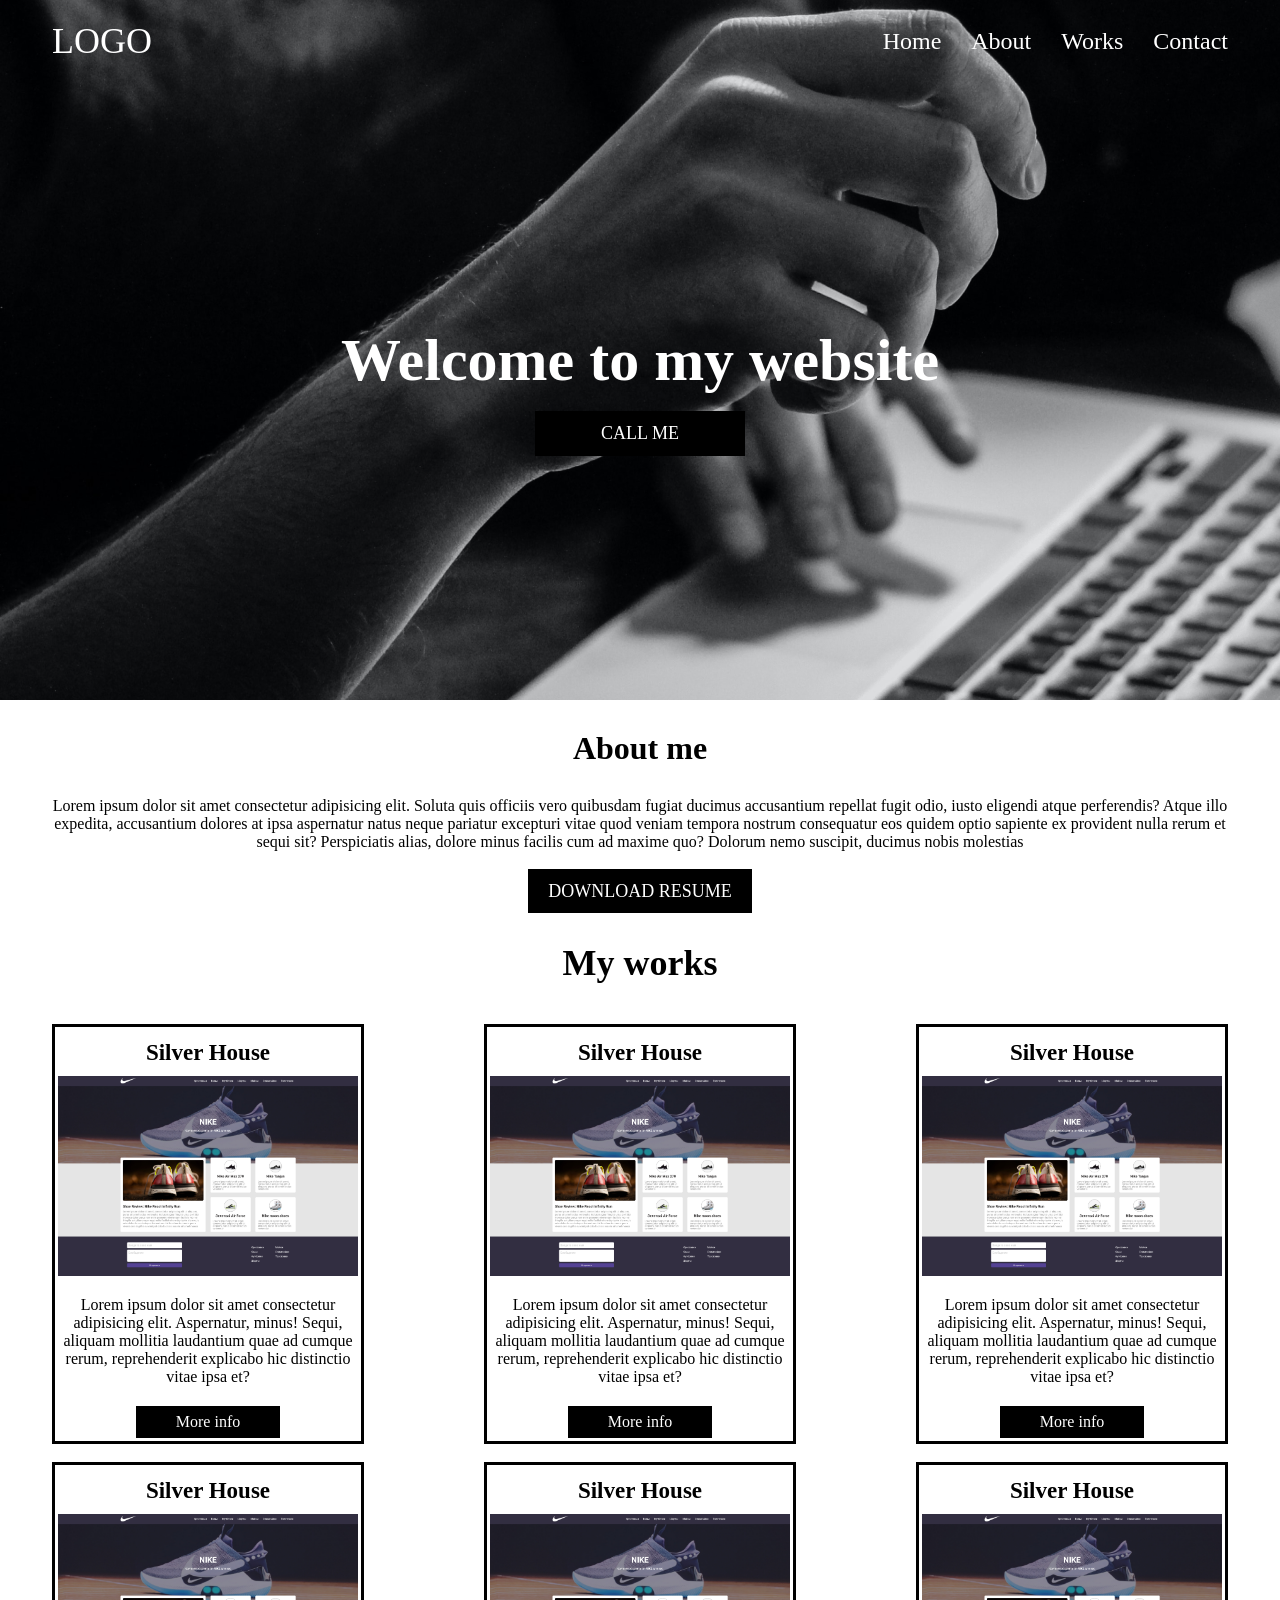
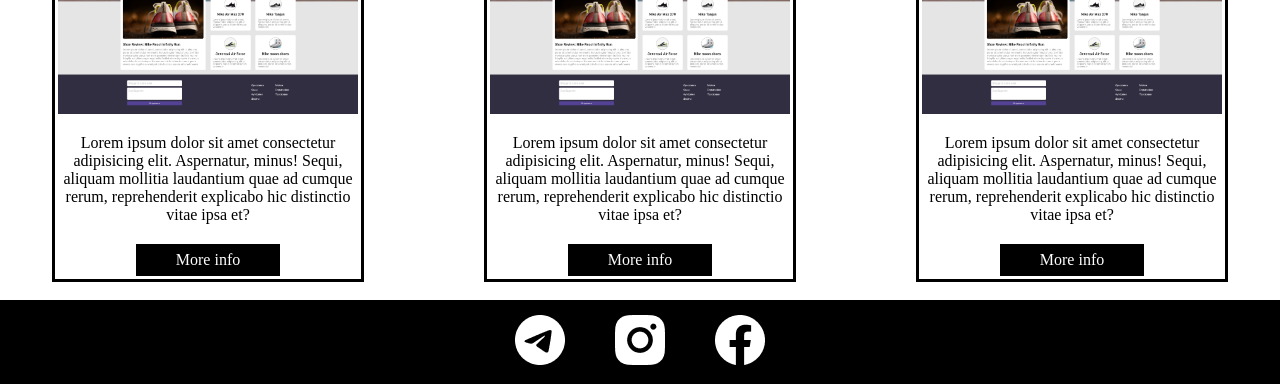
<file: dars5/index.html>
<!DOCTYPE html>
<html lang="en">
<head>
    <meta charset="UTF-8">
    <meta name="viewport" content="width=device-width, initial-scale=1.0">
    <title>Document</title>
    <link rel="stylesheet" href="css/style.css">
    
</head>
<body>
    
<header class="header">
    <nav class="nav">
        <div class="container">
            <a href="" class="nav__logo">logo</a>
            <ul class="nav__list">
                <li class="nav__item">
                    <a href="" class="nav__link">Home</a>
                </li>
                <li class="nav__item">
                    <a href="" class="nav__link">About</a>
                </li>
                <li class="nav__item">
                    <a href="" class="nav__link">Works</a>
                </li>
                <li class="nav__item">
                    <a href="" class="nav__link">contact</a>
                </li>
            </ul>
        </div>
    </nav>
    <div class="container">
        <h1 class="header__title">Welcome to my website</h1>
        <a href="" class="header__btn btn">Call me</a>
    </div>
</header>
<main>
    <section class="product">
        <div class="container">
            <div class="product__desc">
                <h2 class="product__title">About me</h2>
                <p class="product__txt">Lorem ipsum dolor sit amet consectetur adipisicing elit. Soluta quis officiis vero quibusdam fugiat ducimus accusantium repellat fugit odio, iusto eligendi atque perferendis? Atque illo expedita, accusantium dolores at ipsa aspernatur natus neque pariatur excepturi vitae quod veniam tempora nostrum consequatur eos quidem optio sapiente ex provident nulla rerum et sequi sit? Perspiciatis alias, dolore minus facilis cum ad maxime quo? Dolorum nemo suscipit, ducimus nobis molestias <p>
                <a href="" class="product__link">Download Resume</a>
            </div>
        </div>
    </section>
    <h2 class="news__title">My works</h2>
    <section class="news">
        <div class="container">
            <div class="news__cards">
                <div class="news__card">
                    <h3 class="news__card-title">Silver House</h3>
                    <img src="css/img/nike.png" alt="rasm" class="news__card-img">
                    <p class="news__card-text">Lorem ipsum dolor sit amet consectetur adipisicing elit. Aspernatur, minus! Sequi, aliquam mollitia laudantium quae ad cumque rerum, reprehenderit explicabo hic distinctio vitae ipsa et?</p>
                    <a href="" class="news__card-link">More info</a>
                </div>
                <div class="news__card">
                    <h3 class="news__card-title">Silver House</h3>
                    <img src="css/img/nike.png" alt="rasm" class="news__card-img">
                    <p class="news__card-text">Lorem ipsum dolor sit amet consectetur adipisicing elit. Aspernatur, minus! Sequi, aliquam mollitia laudantium quae ad cumque rerum, reprehenderit explicabo hic distinctio vitae ipsa et?</p>
                    <a href="" class="news__card-link">More info</a>
                </div>
                <div class="news__card">
                    <h3 class="news__card-title">Silver House</h3>
                    <img src="css/img/nike.png" alt="rasm" class="news__card-img">
                    <p class="news__card-text">Lorem ipsum dolor sit amet consectetur adipisicing elit. Aspernatur, minus! Sequi, aliquam mollitia laudantium quae ad cumque rerum, reprehenderit explicabo hic distinctio vitae ipsa et?</p>
                    <a href="" class="news__card-link">More info</a>
                </div>
            </div>
        </div>
    </section>
    <section class="news">
        <div class="container">
            <div class="news__cards">
                <div class="news__card">
                    <h3 class="news__card-title">Silver House</h3>
                    <img src="css/img/nike.png" alt="rasm" class="news__card-img">
                    <p class="news__card-text">Lorem ipsum dolor sit amet consectetur adipisicing elit. Aspernatur, minus! Sequi, aliquam mollitia laudantium quae ad cumque rerum, reprehenderit explicabo hic distinctio vitae ipsa et?</p>
                    <a href="" class="news__card-link">More info</a>
                </div>
                <div class="news__card">
                    <h3 class="news__card-title">Silver House</h3>
                    <img src="css/img/nike.png" alt="rasm" class="news__card-img">
                    <p class="news__card-text">Lorem ipsum dolor sit amet consectetur adipisicing elit. Aspernatur, minus! Sequi, aliquam mollitia laudantium quae ad cumque rerum, reprehenderit explicabo hic distinctio vitae ipsa et?</p>
                    <a href="" class="news__card-link">More info</a>
                </div>
                <div class="news__card">
                    <h3 class="news__card-title">Silver House</h3>
                    <img src="css/img/nike.png" alt="rasm" class="news__card-img">
                    <p class="news__card-text">Lorem ipsum dolor sit amet consectetur adipisicing elit. Aspernatur, minus! Sequi, aliquam mollitia laudantium quae ad cumque rerum, reprehenderit explicabo hic distinctio vitae ipsa et?</p>
                    <a href="" class="news__card-link">More info</a>
                </div>
            </div>
        </div>
    </section>
</main>
<footer class="footer">
    <div class="container">
        <a href="https://telegram.org/" class="footer__link"><img src="css/img/telegram.png" alt="telegram" class="footer__img"></a>
        <a href="https://www.instagram.com/" class="footer__link"><img src="css/img/instagram.png" alt="" class="footer__img"></a>
        <a href="https://www.facebook.com/" class="footer__link"><img src="css/img/facebook.png" alt="" class="footer__img"></a>
    </div>
</footer>
</body>
</html>
</file>
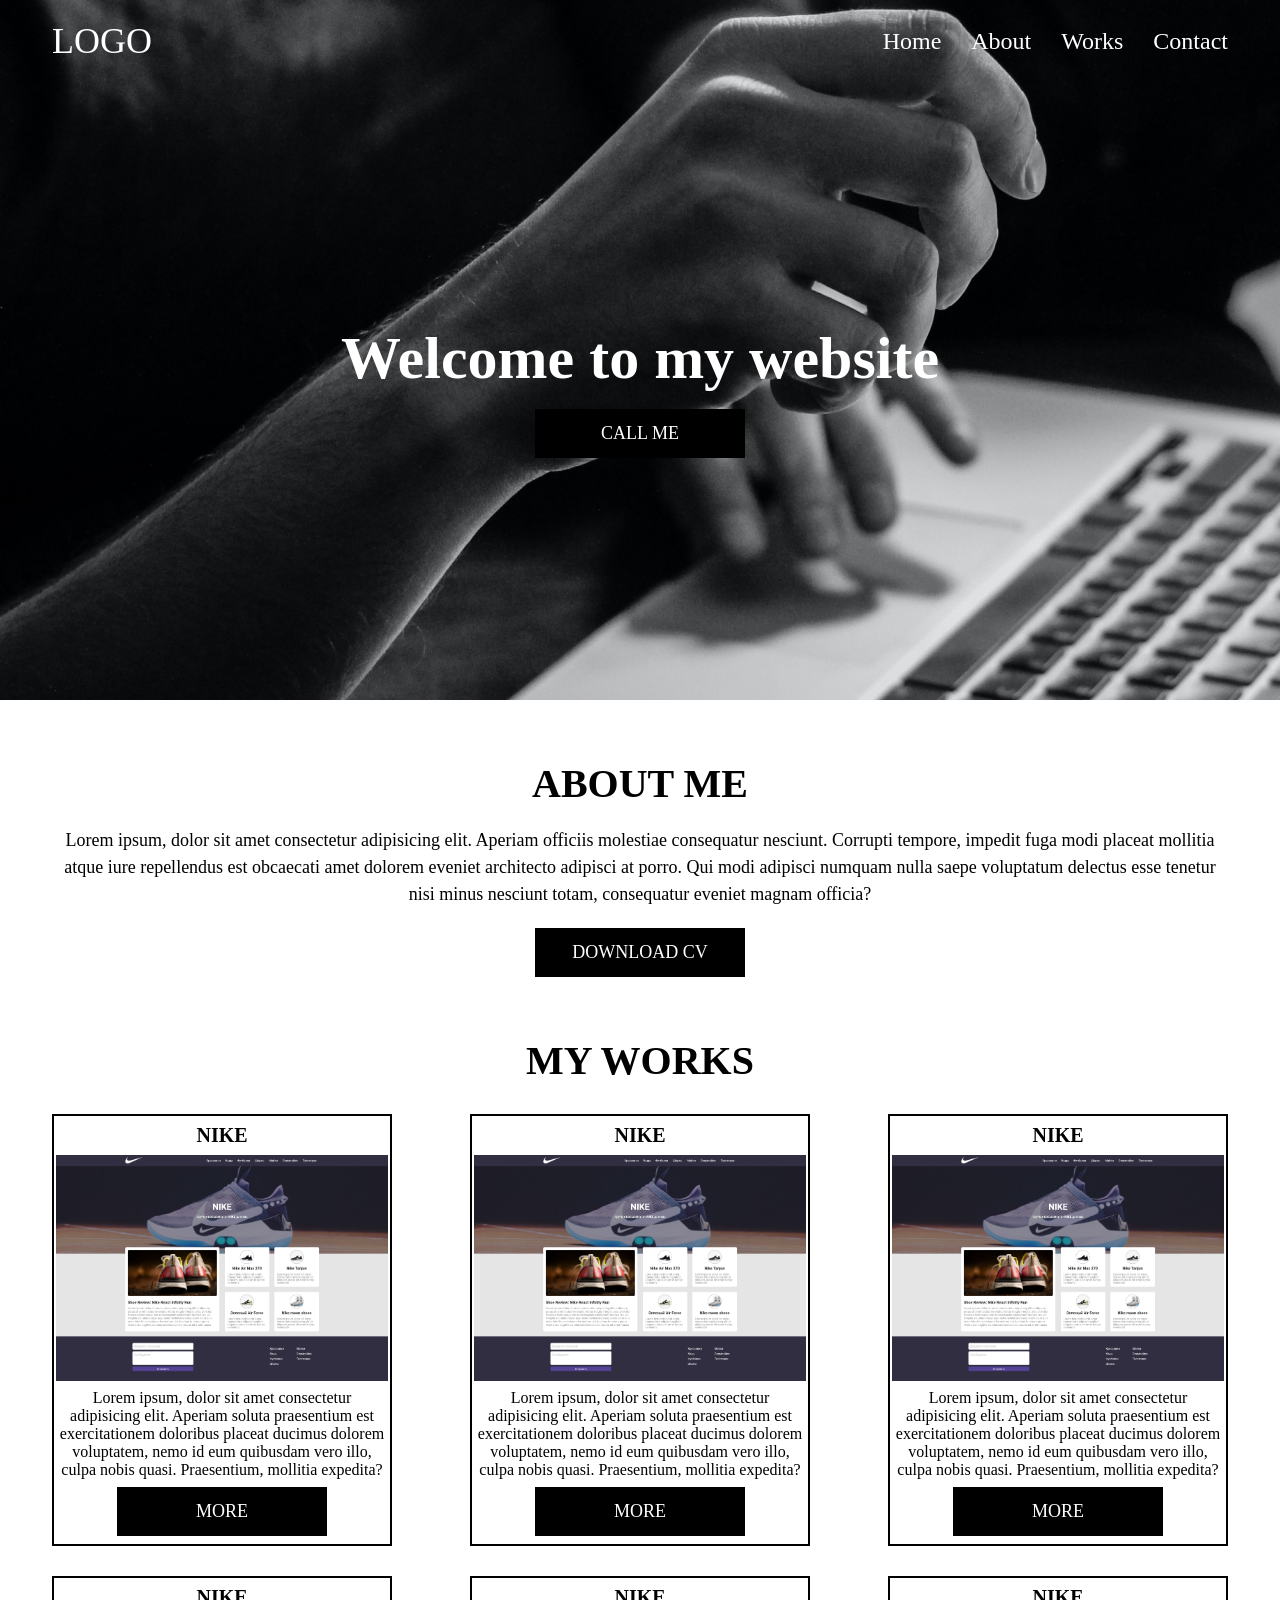
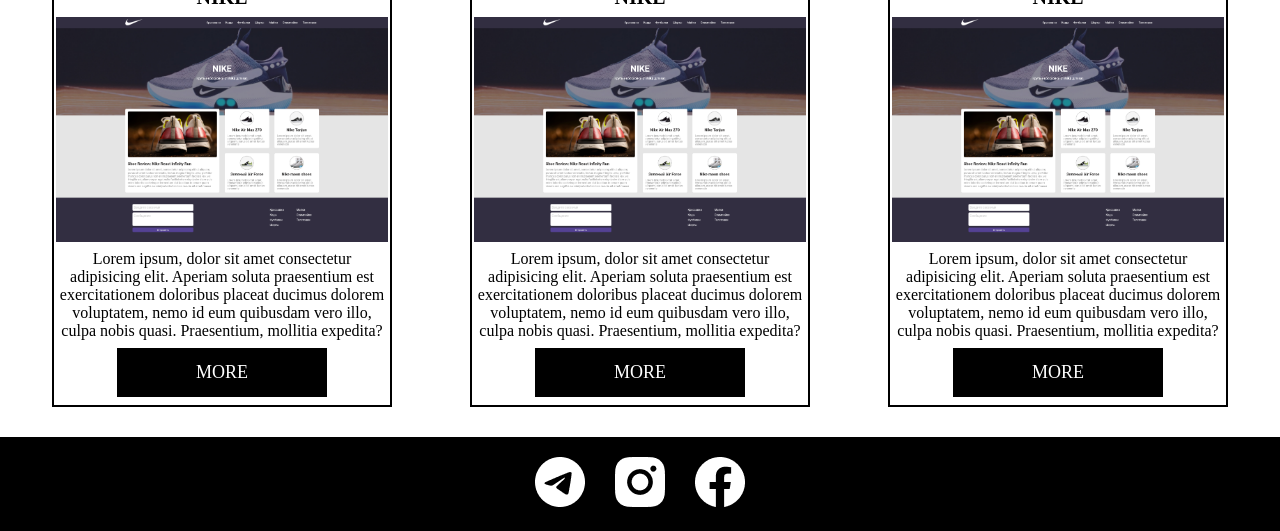
<file: dars6/index.html>
<!DOCTYPE html>
<html lang="en">
<head>
    <meta charset="UTF-8">
    <meta name="viewport" content="width=device-width, initial-scale=1.0">
    <title>Document</title>
    <link rel="stylesheet" href="css/style.css">
    
</head>
<body>
    
<header class="header">
    <nav class="nav">
        <div class="container">
            <a href="#!" class="nav__logo">logo</a>
            <ul class="nav__list">
                <li class="nav__item">
                    <a href="index.html" class="nav__link">Home</a>
                </li>
                <li class="nav__item">
                    <a href="#about" class="nav__link">About</a>
                </li>
                <li class="nav__item">
                    <a href="#works" class="nav__link">Works</a>
                </li>
                <li class="nav__item">
                    <a href="#footer" class="nav__link">contact</a>
                </li>
            </ul>
        </div>
    </nav>
    <div class="container">
        <h1 class="header__title">Welcome to my website</h1>
        <a href="tel:+9981234567" class="header__btn btn">Call me</a>
    </div>
</header>

<main>
    <section class="about" id="about">
        <div class="container">
            <h2 class="about__title title">about me</h2>
            <p class="about__txt">Lorem ipsum, dolor sit amet consectetur adipisicing elit. Aperiam officiis molestiae consequatur nesciunt. Corrupti tempore, impedit fuga modi placeat mollitia atque iure repellendus est obcaecati amet dolorem eveniet architecto adipisci at porro. Qui modi adipisci numquam nulla saepe voluptatum delectus esse tenetur nisi minus nesciunt totam, consequatur eveniet magnam officia?</p>
            <a href="files/The-Exit-8-P-ENG-2023-Puzzle-1.10-Portable.torrent" download="test" class="about__btn btn">download cv</a>
        </div>
    </section>
    <section class="works" id="works">
        <div class="container">
            <h2 class="works__title title">my works</h2>
            <div class="works__cards">
                <div class="works__card">
                    <h3 class="works__card-title">Nike</h3>
                    <img src="css/img/nike.png" alt="nike" class="works__card-image">
                    <p class="works__card-txt">Lorem ipsum, dolor sit amet consectetur adipisicing elit. Aperiam soluta praesentium est exercitationem doloribus placeat ducimus dolorem voluptatem, nemo id eum quibusdam vero illo, culpa nobis quasi. Praesentium, mollitia expedita?</p>
                    <a href="mailto:igamberdiyevfirdavs0@gmail.com" class="works__card-btn btn">more</a>
        </div>
                <div class="works__card">
                    <h3 class="works__card-title">Nike</h3>
                    <img src="css/img/nike.png" alt="nike" class="works__card-image">
                    <p class="works__card-txt">Lorem ipsum, dolor sit amet consectetur adipisicing elit. Aperiam soluta praesentium est exercitationem doloribus placeat ducimus dolorem voluptatem, nemo id eum quibusdam vero illo, culpa nobis quasi. Praesentium, mollitia expedita?</p>
                    <a href="#!" class="works__card-btn btn">more</a>
        </div>
                <div class="works__card">
                    <h3 class="works__card-title">Nike</h3>
                    <img src="css/img/nike.png" alt="nike" class="works__card-image">
                    <p class="works__card-txt">Lorem ipsum, dolor sit amet consectetur adipisicing elit. Aperiam soluta praesentium est exercitationem doloribus placeat ducimus dolorem voluptatem, nemo id eum quibusdam vero illo, culpa nobis quasi. Praesentium, mollitia expedita?</p>
                    <a href="#!" class="works__card-btn btn">more</a>
        </div>
                <div class="works__card">
                    <h3 class="works__card-title">Nike</h3>
                    <img src="css/img/nike.png" alt="nike" class="works__card-image">
                    <p class="works__card-txt">Lorem ipsum, dolor sit amet consectetur adipisicing elit. Aperiam soluta praesentium est exercitationem doloribus placeat ducimus dolorem voluptatem, nemo id eum quibusdam vero illo, culpa nobis quasi. Praesentium, mollitia expedita?</p>
                    <a href="#!" class="works__card-btn btn">more</a>
        </div>
                <div class="works__card">
                    <h3 class="works__card-title">Nike</h3>
                    <img src="css/img/nike.png" alt="nike" class="works__card-image">
                    <p class="works__card-txt">Lorem ipsum, dolor sit amet consectetur adipisicing elit. Aperiam soluta praesentium est exercitationem doloribus placeat ducimus dolorem voluptatem, nemo id eum quibusdam vero illo, culpa nobis quasi. Praesentium, mollitia expedita?</p>
                    <a href="#!" class="works__card-btn btn">more</a>
        </div>
                <div class="works__card">
                    <h3 class="works__card-title">Nike</h3>
                    <img src="css/img/nike.png" alt="nike" class="works__card-image">
                    <p class="works__card-txt">Lorem ipsum, dolor sit amet consectetur adipisicing elit. Aperiam soluta praesentium est exercitationem doloribus placeat ducimus dolorem voluptatem, nemo id eum quibusdam vero illo, culpa nobis quasi. Praesentium, mollitia expedita?</p>
                    <a href="#!" class="works__card-btn btn">more</a>
        </div>
    </section>
</main>
<footer class="footer" id="footer">
    <div class="container">
        <ul class="footer__list">
            <li class="footer__item">
                <a href="#!" class="footer__link">
                    <img src="css/img/telegram.png" alt="" class="footer__item-img">
                </a>
            </li>
            <li class="footer__item">
                <a href="#!" class="footer__link">
                    <img src="css/img/instagram.png" alt="" class="footer__item-img">
                </a>
            </li>
            <li class="footer__item">
                <a href="#!" class="footer__link">
                    <img src="css/img/facebook.png" alt="" class="footer__item-img">
                </a>
            </li>
        </ul>
    </div>
</footer>
</body>
</html>
</file>
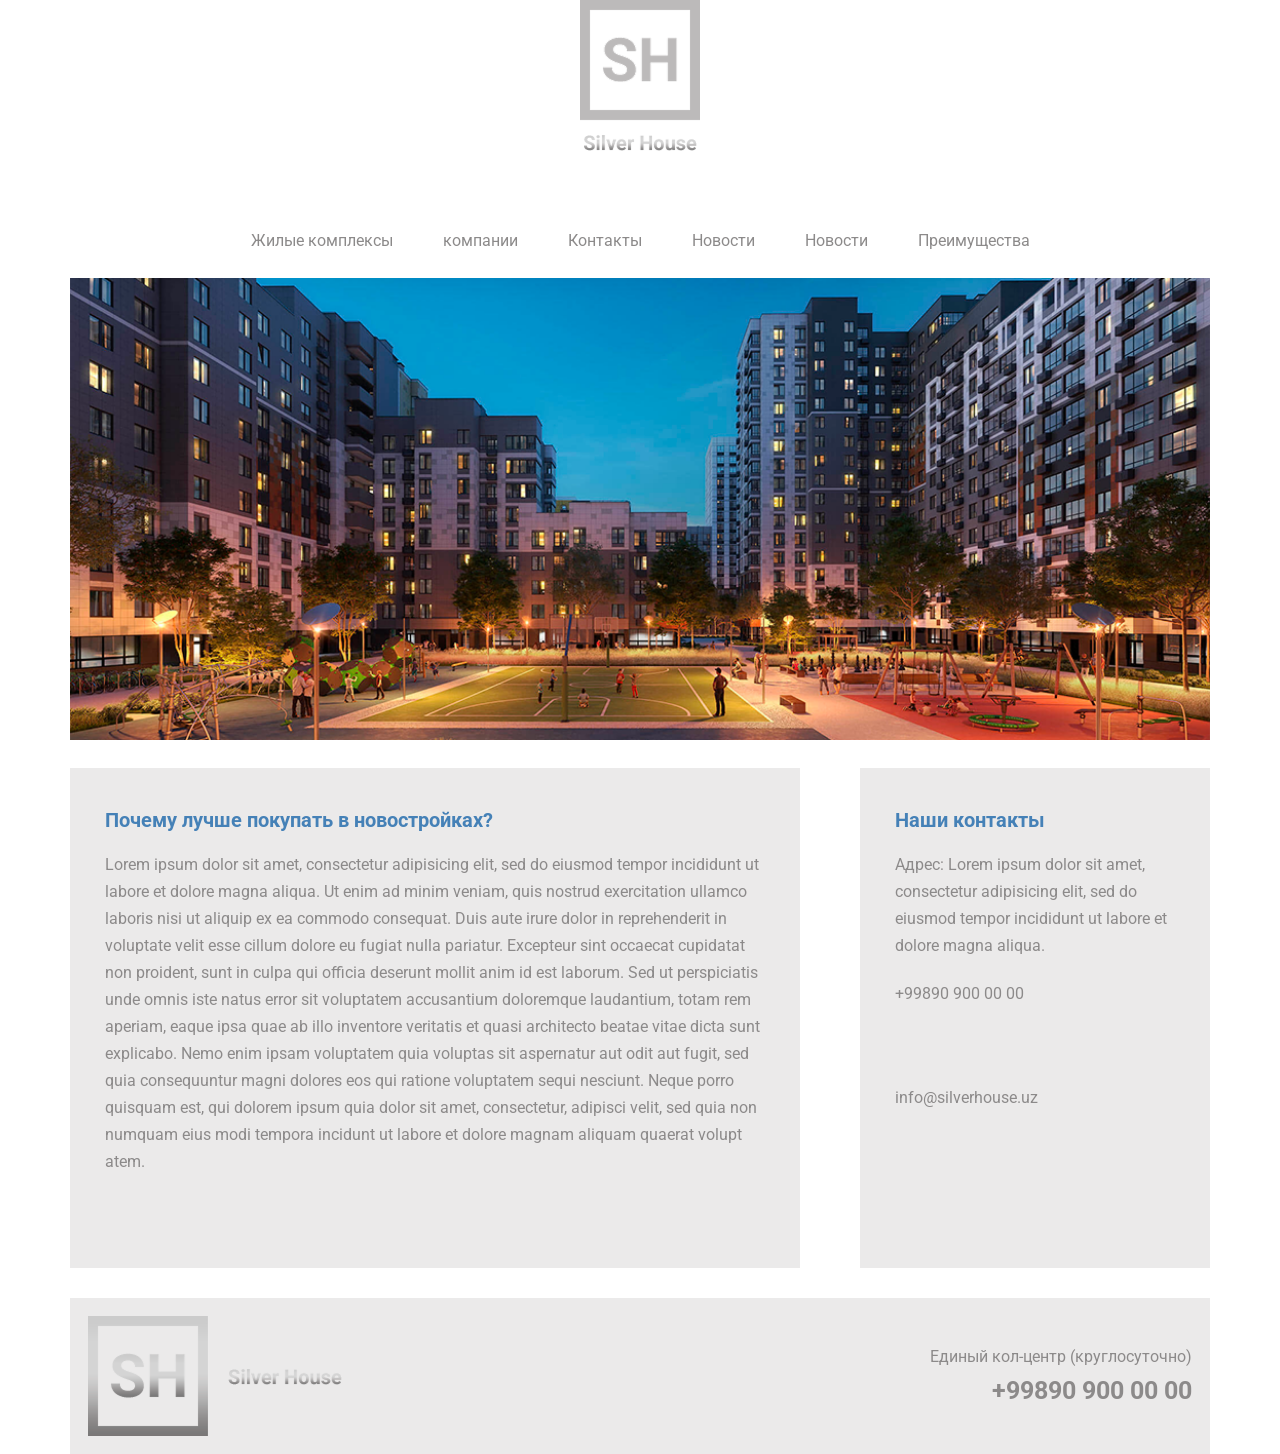
<file: dars7/index.html>
<!DOCTYPE html>
<html lang="en">
<head>
    <meta charset="UTF-8">
    <meta name="viewport" content="width=device-width, initial-scale=1.0">
    <title>Silver house</title>
    <link rel="stylesheet" href="css/style.css">
</head>
<body>
    <header class="header">
        <nav class="nav">
            <div class="container">
                <a href="#!" class="nav__logo">
                    <img src="image/headerlogo1.png" alt="logo" class="nav__image">
                </a>
                <ul class="nav__list">
                    <li class="nav__items">
                        <a href="#!" class="nav__link">Жилые комплексы</a>
                    </li>
                    <li class="nav__items">
                        <a href="#!" class="nav__link"> компании</a>
                    </li>
                    <li class="nav__items">
                        <a href="#!" class="nav__link">Контакты</a>
                    </li>
                    <li class="nav__items">
                        <a href="#!" class="nav__link">Новости</a>
                    </li>
                    <li class="nav__items">
                        <a href="#!" class="nav__link">Новости</a>
                    </li>
                    <li class="nav__items">
                        <a href="#!" class="nav__link">Преимущества</a>
                    </li>
                </ul>
            </div>
        </nav>
    </header>
    <main>
        <section class="product">
            <div class="container">
                <img src="image/block1.png" alt="" class="product__img">
            </div>
        </section>
        <section class="news">
            <div class="container">
                <div class="news__cards">
                    <div class="news__card">
                        <h3 class="card__title">
                            Почему лучше покупать в новостройках?
                        </h3>
                        <br>
                        <p class="card__txt">Lorem ipsum dolor sit amet, consectetur adipisicing elit, sed do eiusmod tempor incididunt ut labore et dolore magna aliqua. Ut enim ad minim veniam, quis nostrud exercitation ullamco laboris nisi ut aliquip ex ea commodo consequat. Duis aute irure dolor in reprehenderit in voluptate velit esse cillum dolore eu fugiat nulla pariatur. Excepteur sint occaecat cupidatat non proident, sunt in culpa qui officia deserunt mollit anim id est laborum. Sed ut perspiciatis unde omnis iste natus error sit voluptatem accusantium doloremque laudantium, totam rem aperiam, eaque ipsa quae ab illo inventore veritatis et quasi architecto beatae vitae dicta sunt explicabo. Nemo enim ipsam voluptatem quia voluptas sit aspernatur aut odit aut fugit, sed quia consequuntur magni dolores eos qui ratione voluptatem sequi nesciunt. Neque porro quisquam est, qui dolorem ipsum quia dolor sit amet, consectetur, adipisci velit, sed quia non numquam eius modi tempora incidunt ut labore et dolore magnam aliquam quaerat volupt atem.</p>
                    </div>
                    <div class="news__card1">
                        <h3 class="card__title">Наши контакты</h3>
                        <br>
                        <p class="card__txt">Адрес: Lorem ipsum dolor sit amet, consectetur adipisicing elit, sed do eiusmod tempor incididunt ut labore et dolore magna aliqua.
                        </p>
                        <p class="card__txt1">+99890 900 00 00</p>
                        <p class="card__txt2">info@silverhouse.uz</p>
                    </div>
                </div>
            </div>
        </section>
    </main>
    <footer class="footer">
        <div class="container">
            <div class="footer__cards">
                <div class="footer__card">  
                        <img src="image/footer-logo1.png" alt="footer logo" class="footer__card-img">
                </div>
                <div class="footer__card1">
                    <p class="footer__txt">Единый кол-центр (круглосуточно)</p>
                    <strong><a href="Tell:991234567" class="footer__link">+99890 900 00 00</a></strong>
                </div>
            </div>
        </div>
    </footer>
</body>
</html>
</file>
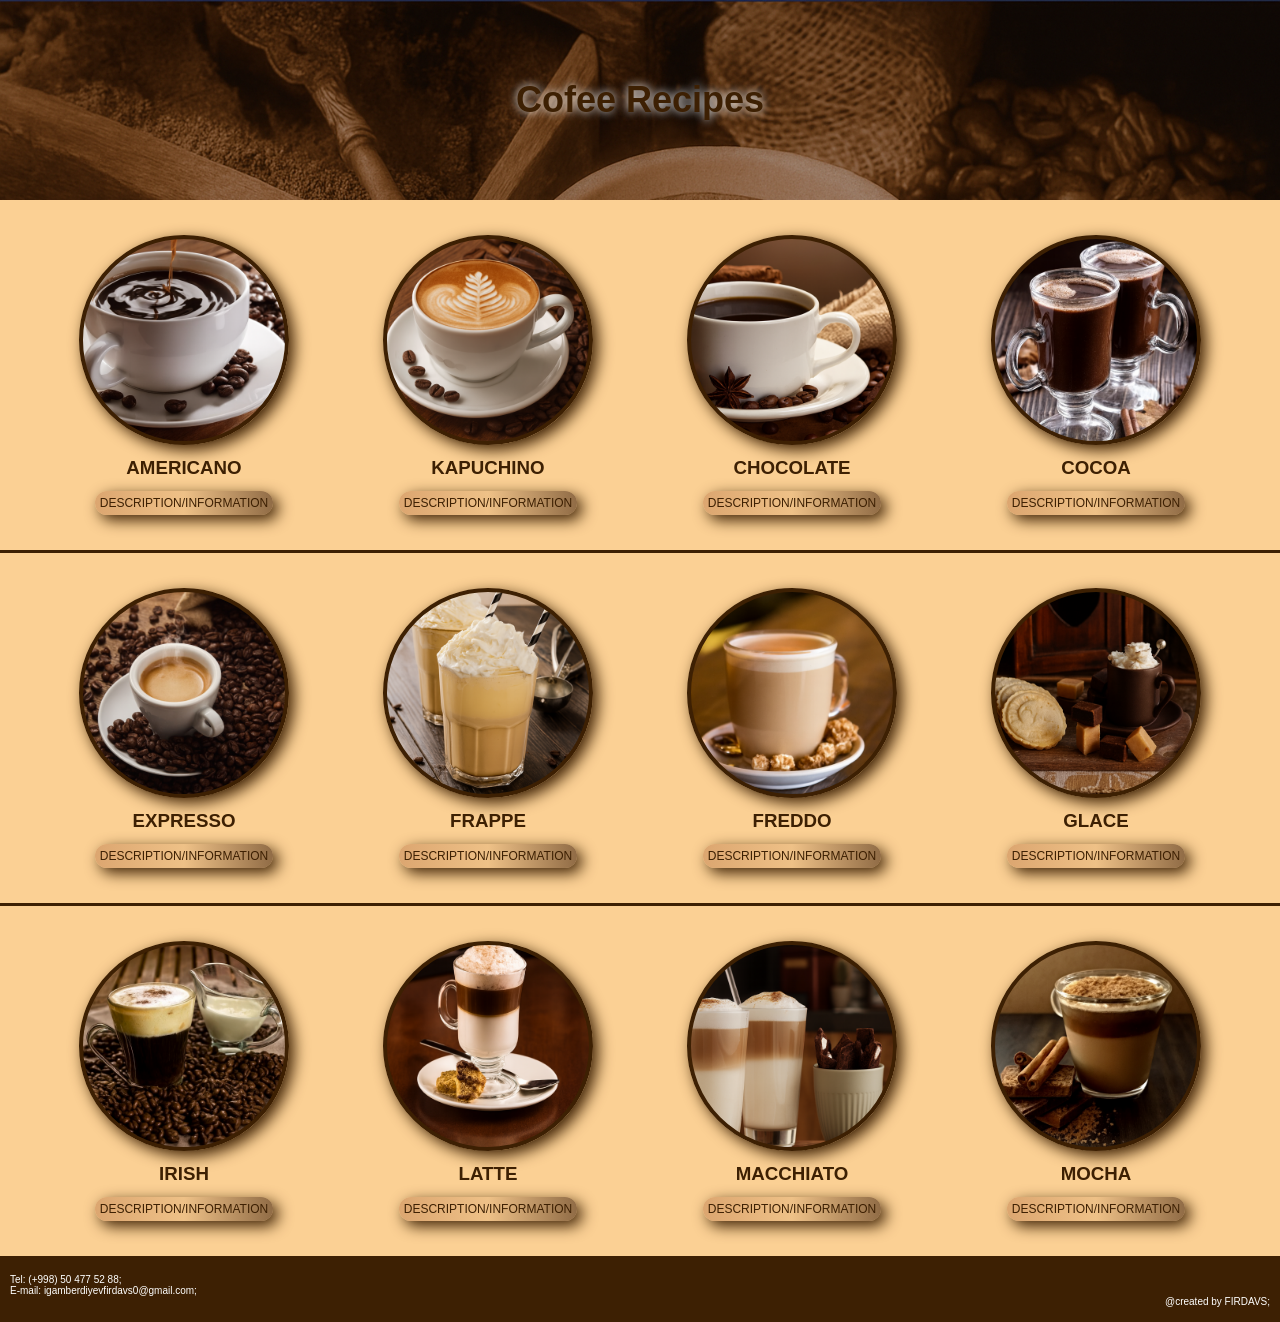
<file: dars4/first PROJECT/index.html>
<!DOCTYPE html>
<html lang="en">
<head>
    <meta charset="UTF-8">
    <meta name="viewport" content="width=device-width, initial-scale=1.0">
    <title>Document</title>
    <link rel="stylesheet" href="css/style.css">
</head>
<body>
    <header class="header">
        <nav class="nav">
            <div class="contanier">
                <h2 class="nav__title">Cofee Recipes</h2>
            </div>
        </nav>
    </header>
    <main>
        <section class="product">
            <div class="contanier">
                <div class="product__cards">
                    <div class="product__card">
                        <div class="product__card-img"></div>
                        <h3 class="product__card-title">americano</h3>
                        <a href="https://en.wikipedia.org/wiki/Caff%C3%A8_americano">description/information</a>
                    </div>
                    <div class="product__card">
                        <div class="product__card-img2"></div>
                        <h3 class="product__card-title">kapuchino</h3>
                        <a href="https://en.wikipedia.org/wiki/Cappuccino">description/information</a>
                    </div>
                    <div class="product__card">
                        <div class="product__card-img3"></div>
                        <h3 class="product__card-title">chocolate</h3>
                        <a href="https://en.wikipedia.org/wiki/Chocolate-covered_coffee_bean">description/information</a>
                    </div>
                    <div class="product__card">
                        <div class="product__card-img4"></div>
                        <h3 class="product__card-title">cocoa</h3>
                        <a href="https://en.wikipedia.org/wiki/Cocoa_bean">description/information</a>
                    </div>
                </div>
            </div>
        </section>
        <section class="product">
            <div class="contanier">
                <div class="product__cards">
                    <div class="product__card">
                        <div class="product__card-img5"></div>
                        <h3 class="product__card-title">expresso</h3>
                        <a href="https://en.wikipedia.org/wiki/Expresso_(newspaper)">description/information</a>
                    </div>
                    <div class="product__card">
                        <div class="product__card-img6"></div>
                        <h3 class="product__card-title">frappe</h3>
                        <a href="https://en.wikipedia.org/wiki/Frapp%C3%A9_coffee">description/information</a>
                    </div>
                    <div class="product__card">
                        <div class="product__card-img7"></div>
                        <h3 class="product__card-title">freddo</h3>
                        <a href="https://en.wiktionary.org/wiki/caff%C3%A8_freddo">description/information</a>
                    </div>
                    <div class="product__card">
                        <div class="product__card-img8"></div>
                        <h3 class="product__card-title">glace</h3>
                        <a href="https://en.wikipedia.org/wiki/Glac%C3%A9">description/information</a>
                    </div>
                </div>
            </div>
        </section>
        <section class="product">
            <div class="contanier">
                <div class="product__cards">
                    <div class="product__card">
                        <div class="product__card-img9"></div>
                        <h3 class="product__card-title">irish</h3>
                        <a href="https://en.wikipedia.org/wiki/Irish_coffee">description/information</a>
                    </div>
                    <div class="product__card">
                        <div class="product__card-img10"></div>
                        <h3 class="product__card-title">latte</h3>
                        <a href="https://en.wikipedia.org/wiki/Latte">description/information</a>
                    </div>
                    <div class="product__card">
                        <div class="product__card-img11"></div>
                        <h3 class="product__card-title">macchiato</h3>
                        <a href="https://en.wikipedia.org/wiki/Caff%C3%A8_macchiato">description/information</a>
                    </div>
                    <div class="product__card">
                        <div class="product__card-img12"></div>
                        <h3 class="product__card-title">mocha</h3>
                        <a href="https://en.wikipedia.org/wiki/Caff%C3%A8_mocha">description/information</a>
                    </div>
                </div>
            </div>
        </section>
    </main>
    <footer class="footer">
        <div class="contanier">
            <p class="footer__txt">Tel: (+998) 50 477 52 88;</p>          
            <p class="footer__txt">E-mail: igamberdiyevfirdavs0@gmail.com;</p>
            <p class="footer__txt1">@created by FIRDAVS;</p>
        </div>
    </footer>
</body>
</html>
</file>
<file: dars5/css/style.css>
* {
    margin: 0;
    padding: 0;
    box-sizing: border-box;
}

a {
    text-decoration: none;
}

ul {
    list-style: none;
}

.container {
    max-width: 1200px;
    width: 100%;
    margin: 0 auto;
    padding: 0 12px;
}

.btn {
    text-align: center;
    font-size: 18px;
    color: white;
    background: #000;
    padding: 12px 0;
    max-width: 210px;
    width: 100%;
    text-transform: uppercase;
    transition: 500ms;
}

.btn:hover {
    transition: 500ms;
    background: white;
    color: black;
    border-radius: 50px;
}

/* header  */

.nav {
    padding: 20px 0;
}

.nav .container {
    display: flex;
    justify-content: space-between;
    align-items: center;
}

.nav__list {
    display: flex;
    gap: 30px;
}

.nav__logo {
    text-transform: uppercase;
    font-size: 36px;
    color: #fff;
}

.nav__link {
    text-transform: capitalize;
    font-size: 24px;
    color: #fff;
}

.header {
    background: url(img/header_bg.png);
    min-height: 700px;
    display: flex;
    flex-direction: column;
}

.header__title {
    font-size: 60px;
    color: #fff;
}

.header > .container {
    display: flex;
    justify-content: center;
    flex-grow: 1;
    align-items: center;
    flex-direction: column;
    gap: 16px;
}


/* header  */


.product__desc {
    padding-top: 30px;
    display: flex;
    flex-direction: column;
    align-items: center;
    flex-wrap: wrap;
    gap: 30px;
}

.product__title {
    font-size: 32px;
}

.product__link {
    text-align: center;
    font-size: 18px;
    color: white;
    background: #000;
    padding: 12px 20px;
    max-width: 210px;
    width: 100%;
    text-transform: uppercase;
    transition: 500ms;
}

.product__link:hover {
transition: 500ms;
border-radius: 50px;
}



.product__txt {
    text-align: center;
}


.news__card {
    display: flex;
    flex-direction: column;
    align-items: center;
    border: #000;
    border: 3px solid;
    padding: 3px;
}

.news__title {
    text-align: center;
    margin: 40px 0;
    font-size: 36px;
}

.news__card-img {
    max-width: 300px;
    width: 100%;
    height: 200px;
}

.news__card-text {
    max-width: 300px;
    width: 100%;
    text-align: center;
    padding: 20px 0;
}

.news__card-link {
    background: #000;
    padding: 7px 40px;
    color: #fff;
}

.news__card-title {
    font-size: 23px;
    padding: 10px;
}

.news__cards {
    display: flex;
    justify-content: space-between;
    flex-wrap: wrap;
    padding-bottom: 18px;
}

/* footer  */

.footer {
    background: #000;
}

.footer .container {
    display: flex;
    justify-content: center;
    gap: 50px;
    padding: 15px 10px;
}


/* footer  */
</file>
<file: dars6/css/style.css>
* {
    margin: 0;
    padding: 0;
    box-sizing: border-box;
}

html, body {
    scroll-behavior: smooth;
}

a {
    text-decoration: none;
}

ul {
    list-style: none;
}

.container {
    max-width: 1200px;
    width: 100%;
    margin: 0 auto;
    padding: 0 12px;
}

.btn {
    text-align: center;
    font-size: 18px;
    color: white;
    background: #000;
    padding: 12px 0;
    max-width: 210px;
    width: 100%;
    text-transform: uppercase;
    display: inline-block;
    transition: 0.3s;
    border: 2px solid transparent;
}

.btn:hover {
    color: #000;
    transition: 0.3s;
    background: white;
    border: 2px solid black;
}

.title {
    text-transform: uppercase;
    font-size: 40px;
}


/* header  */

.nav {
    padding: 20px 0;
}

.nav .container {
    display: flex;
    justify-content: space-between;
    align-items: center;
}

.nav__list {
    display: flex;
    gap: 30px;
}

.nav__logo {
    text-transform: uppercase;
    font-size: 36px;
    color: #fff;
}

.nav__link {
    text-transform: capitalize;
    font-size: 24px;
    color: #fff;
}

.header {
    background: url(img/header_bg.png);
    min-height: 700px;
    display: flex;
    flex-direction: column;
}

.header__title {
    font-size: 60px;
    color: #fff;
}

.header > .container {
    display: flex;
    justify-content: center;
    flex-grow: 1;
    align-items: center;
    flex-direction: column;
    gap: 16px;
}


/* header  */

/* about  */

.about {
    padding-top: 60px;
}

.about .container {
    display: flex;
    flex-direction: column;
    align-items: center;
    gap: 20px;
}

.about__txt {
    text-align: center;
    font-size: 18px;
    line-height: 150%;
}

/* about  */

/* works */

.works {
    padding-top: 60px;
}

.works .title {
    text-align: center;
}

.works__cards {
    display: flex;
    flex-wrap: wrap;
    gap: 30px;
    justify-content: space-between;
    margin-top: 30px;
}
.works__card {
    max-width: 340px;
    width: 100%;
    display: flex;
    flex-direction: column;
    align-items: center;
    gap: 8px;
    border: 2px solid black;
    padding: 8px 2px;
    text-align: center;
}

.works__card-title {
    text-transform: uppercase;
    font-size: 20px;
}

.works__card-image {
    width: 100%;
}

/* works */

/* footer  */

.footer {
    background: #000;
    padding: 20px 0;
    margin-top: 30px;
}

.footer__list {
    display: flex;
    justify-content: center;
    gap: 30px;
}

/* footer  */
</file>
<file: dars7/css/style.css>
@import url(fonts.css);
@import url(common.css);

/* header  */
.nav__image {
    max-width: 120px;
    width: 100%;
    height: 151px;
}

.nav__logo {
    display: flex;
    justify-content: center;
}

.nav__list {
    color: #000;
    display: flex;
    justify-content: center;
    gap: 50px;
    padding-top: 60px;
}

.nav .container {
    display: flex;
    flex-direction: column;
    gap: 20px;
}

.nav__cards {
    display: flex;
    flex-direction: column;
}

/* header  */

/* product  */

.product__img {
    max-width: 1140px;
    width: 100%;
    padding: 28px 0;
    
}

/* product  */

/* news  */

.news__cards {
    display: flex;
    gap: 60px;
    padding-bottom: 30px;
}

.news__card {
    background: rgb(235, 234, 234);
    padding: 40px 35px;
    max-width: 730px;
    width: 100%;
    min-height: 500px;
}

.news__card1 {
    background: rgb(235, 234, 234);
    padding: 40px 35px;
    max-width: 350px;
    width: 100%;
    min-height: 500px;
}

.card__title {

    font-size: 20px;
    color: #4581B7;
}

.card__txt {
    font-size: 16px;
    line-height: 27px;
}

.card__txt1 {
    margin-top: 25px;
}

.card__txt2 {
    margin-top: 85px;
}
/* news  */

.footer .container {
    padding: 18px;
    background: rgb(235, 234, 234);
}

.footer__cards {
    display: flex;
    justify-content: space-between;
    align-items: center;
}

.footer__card1 {
    text-align: right;
    display: flex;
    flex-direction: column;
    gap: 10px;
}

.footer__link {
    font-size: 25px;
}
</file>
<file: dars4/first PROJECT/css/style.css>
* {
    margin: 0;
    padding: 0;
    box-sizing: border-box;
    color: rgb(61, 32, 3);
    font-family: sans-serif;
}

a {
    text-decoration: none;
    text-transform: uppercase;
    font-size: 12px;
    display: inline-block;
    padding: 5px 5px;
    border-radius: 20px;
    background: linear-gradient(to left, #56351ba5, #cd996546, #dca670);
    box-shadow: 5px 5px 15px;
    transition: 0.5s;
}

a:hover {
    transition: 0.5s;
    font-size: 13px;
    color: rgb(162, 105, 20);
}

ul {
    list-style: none;
}

h3 {
    text-transform: uppercase;
}

p {
    font-size: 10px;
    color: #fff;
}

.product {
    border-bottom: 3px solid rgb(61, 32, 3); 
    max-width: 1400px;
    width: 100%;
    margin: 0 auto;
}


.contanier {
    max-width: 1400px;
    width: 100%;
    padding: 0 12px;
    margin: 0 auto;
}

/* header  */

.nav__title {
    font-size: 36px;
    text-shadow: 0 0  10px white;
    
}

.nav .contanier {
    background-image: url(download.png);
    background-size: cover;
    background-repeat: no-repeat;
    height: 200px;
    display: flex;
    justify-content: center;
    align-items: center;
}

/* header  */

/* product  */

.product .contanier {
    background: #fbd094;
}

.product__card-img {
    width: 210px;
    height: 210px;
    border-radius: 50%;
    background-image: url(download1.png);
    background-size: cover;
    background-position: center;
    border: rgb(61, 32, 3);
    border-style: solid;
    border-width: 4px;
    box-shadow: 5px 5px 15px;
}

.product__card-img2 {
    width: 210px;
    height: 210px;
    border-radius: 50%;
    background-image: url(download2.png);
    background-size: cover;
    background-position: center;
    border: rgb(61, 32, 3);
    border-style: solid;
    border-width: 4px;
    box-shadow: 5px 5px 15px;
}

.product__card-img3 {
    width: 210px;
    height: 210px;
    border-radius: 50%;
    background-image: url(download3.png);
    background-size: cover;
    background-position: center;
    border: rgb(61, 32, 3);
    border-style: solid;
    border-width: 4px;
    box-shadow: 5px 5px 15px;
}

.product__card-img4 {
    width: 210px;
    height: 210px;
    border-radius: 50%;
    background-image: url(download4.png);
    background-size: cover;
    background-position: center;
    border: rgb(61, 32, 3);
    border-style: solid;
    border-width: 4px;
    box-shadow: 5px 5px 15px;
}

.product__cards {
    display: flex;
    justify-content: space-around;
    flex-wrap: wrap;
    padding: 35px 20px;
}

.product__card {
    display: flex;
    flex-direction: column;
    align-items: center;
    gap: 12px;
}

/* product  */

/* section 2  */

.product__card-img5 {
    width: 210px;
    height: 210px;
    border-radius: 50%;
    background-image: url(download5.png);
    background-size: cover;
    background-position: center;
    border: rgb(61, 32, 3);
    border-style: solid;
    border-width: 4px;
    box-shadow: 5px 5px 15px;
}

.product__card-img6 {
    width: 210px;
    height: 210px;
    border-radius: 50%;
    background-image: url(download6.png);
    background-size: cover;
    background-position: center;
    border: rgb(61, 32, 3);
    border-style: solid;
    border-width: 4px;
    box-shadow: 5px 5px 15px;
}

.product__card-img7 {
    width: 210px;
    height: 210px;
    border-radius: 50%;
    background-image: url(download7.png);
    background-size: cover;
    background-position: center;
    border: rgb(61, 32, 3);
    border-style: solid;
    border-width: 4px;
    box-shadow: 5px 5px 15px;
}

.product__card-img8 {
    width: 210px;
    height: 210px;
    border-radius: 50%;
    background-image: url(download8.png);
    background-size: cover;
    background-position: center;
    border: rgb(61, 32, 3);
    border-style: solid;
    border-width: 4px;
    box-shadow: 5px 5px 15px;
}


/* section 2  */

/* section 3 */

.product__card-img9 {
    width: 210px;
    height: 210px;
    border-radius: 50%;
    background-image: url(download9.png);
    background-size: cover;
    background-position: center;
    border: rgb(61, 32, 3);
    border-style: solid;
    border-width: 4px;
    box-shadow: 5px 5px 15px;
}

.product__card-img10 {
    width: 210px;
    height: 210px;
    border-radius: 50%;
    background-image: url(download10.png);
    background-size: cover;
    background-position: center;
    border: rgb(61, 32, 3);
    border-style: solid;
    border-width: 4px;
    box-shadow: 5px 5px 15px;
}

.product__card-img11 {
    width: 210px;
    height: 210px;
    border-radius: 50%;
    background-image: url(download11.png);
    background-size: cover;
    background-position: center;
    border: rgb(61, 32, 3);
    border-style: solid;
    border-width: 4px;
    box-shadow: 5px 5px 15px;
}

.product__card-img12 {
    width: 210px;
    height: 210px;
    border-radius: 50%;
    background-image: url(download12.png);
    background-size: cover;
    background-position: center;
    border: rgb(61, 32, 3);
    border-style: solid;
    border-width: 4px;
    box-shadow: 5px 5px 15px;
}

/* section 3 */

/* footer  */

.footer .contanier {
    padding: 15px 10px;
    background: rgb(61, 32, 3);
}

.footer__txt1 {
    text-align: right;
}

/* footer  */
</file>
